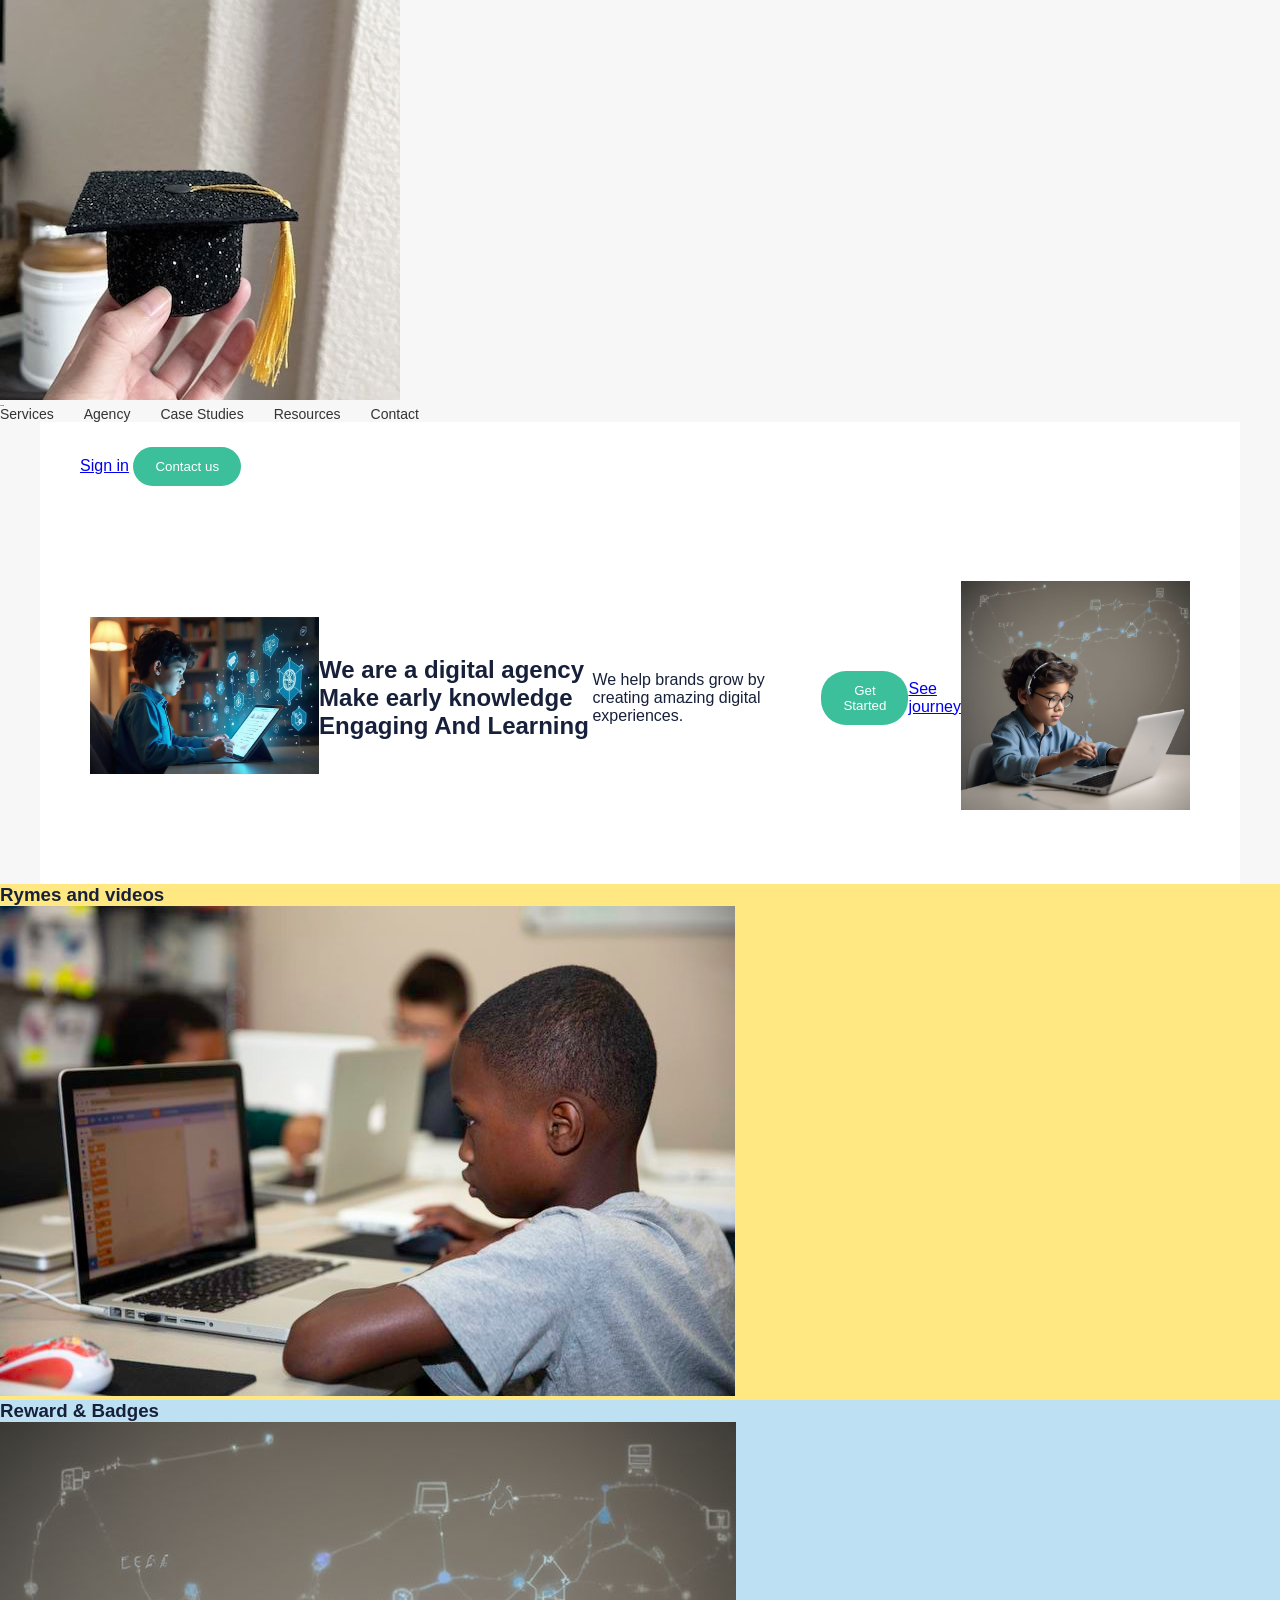
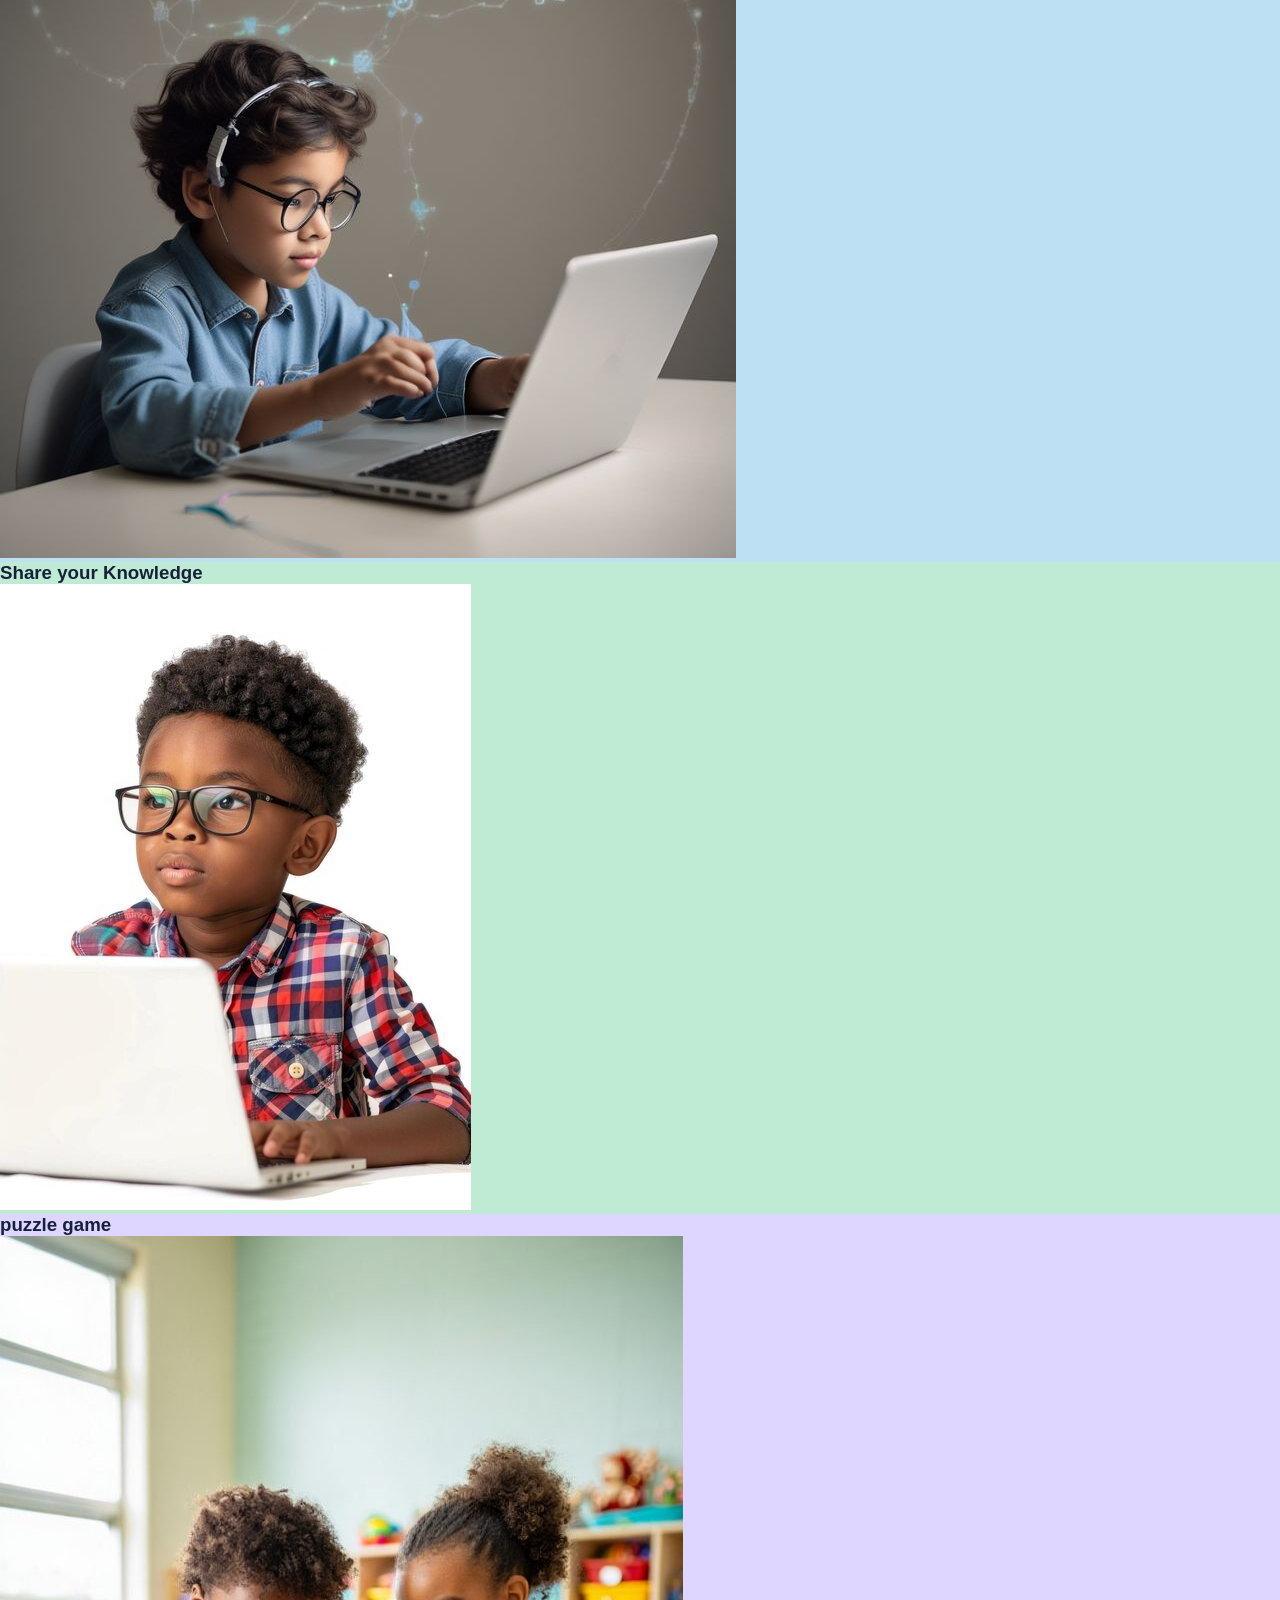
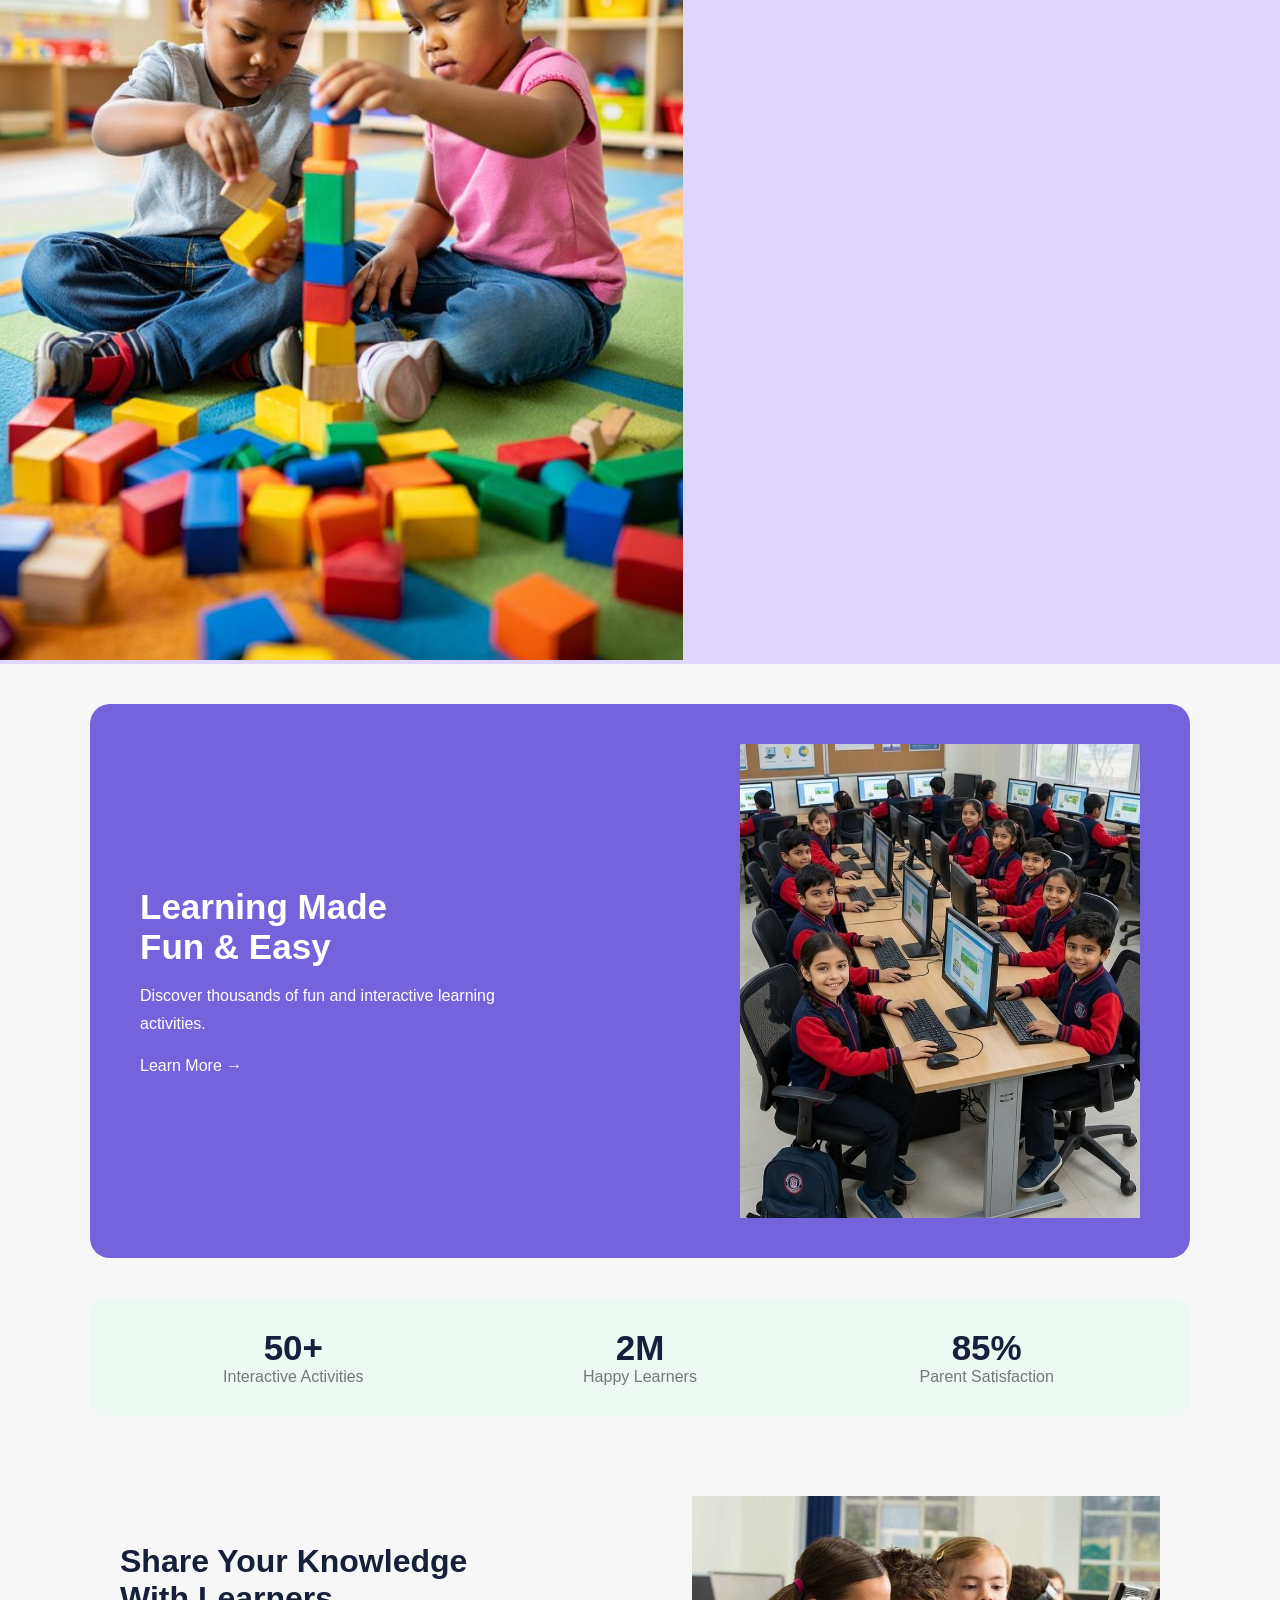
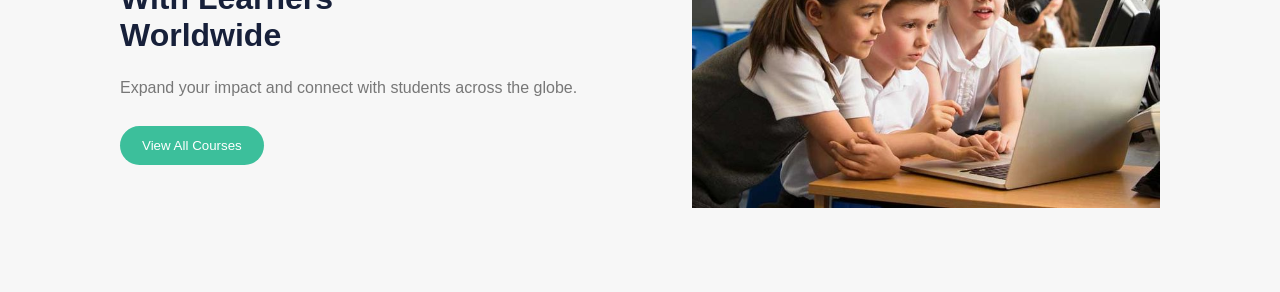
<file: index.html>
<!DOCTYPE html>
<html lang="en">

<head>
    <meta charset="UTF-8">
    <meta name="viewport" content="width=device-width, initial-scale=1.0">
    <title>kids</title>
    <link rel="stylesheet" href="index.css">
</head>

<body>
    <div class="logo">
        <img src="Graduation Cap, Small Graduation Cap, Pet Graduation Cap, Graduation Party, Class Of - Etsy UK.jpg"
            alt="Logo">
        <h2>Anti</h2>
    </div>
    <nav>
        <a href="#">Services</a>
        <a href="#">Agency</a>
        <a href="#">Case Studies</a>
        <a href="#">Resources</a>
        <a href="#">Contact</a>
    </nav>
    <header>
        <div class="header-content">
            <a href="#">Sign in</a>
            <button>Contact us</button>
        </div>
    </header>
    <main>
        <section class="hero">
            <div class="hero-image">
                <img src="./Hands-On Learning Through DIY Innovation_ Preparing Students for the Future.jpg"
                    alt="Hero Image">
            </div>
            <h1>We are a digital agency <span>Make early knowledge</span><br>Engaging And Learning <br></h1>
            <p>We help brands grow by creating amazing digital experiences.</p>
            <button>Get Started</button>
            <a href="#">See journey</a>
            </div>

            <div class="hero-image">
                <img src="./Child learning to code.jpg" alt="Student Image">
            </div>
        </section>
        <section class="Activities">
            <div class="Card yellow">
                <h3>Rymes and videos</h3>
                <img src="./Let's learn to quote!!.jpg" alt="">
            </div>
            <div class="Card blue">
                <h3>Reward & Badges</h3>
                <img src="./Child learning to code.jpg" alt="">
            </div>
            <div class="Card green">
                <h3>Share your Knowledge</h3>
                <img src="./A young boy using a laptop possibly doing homework or browsing online _ Premium AI-generated image.jpg"
                    alt="">
            </div>
            <div class="Card purple">
                <h3>puzzle game</h3>
                <img src="./10 Sequenced Block Activities for Early Number Skills.jpg" alt="">
            </div>
        </section>
        <section class="learning">

            <div>
                <h2>Learning Made<br>Fun & Easy</h2>

                <p>
                    Discover thousands of fun and interactive learning
                    activities.
                </p>

                <a href="#">Learn More →</a>
            </div>

            <img src="./Computer (1).jpg" alt="Boy using laptop">

        </section>


        <section class="statistics">

            <div>
                <h2>50+</h2>
                <p>Interactive Activities</p>
            </div>

            <div>
                <h2>2M</h2>
                <p>Happy Learners</p>
            </div>

            <div>
                <h2>85%</h2>
                <p>Parent Satisfaction</p>
            </div>

        </section>


        <section class="knowledge">

            <div class="knowledge-text">
                <h2>
                    Share Your Knowledge<br>
                    With Learners<br>
                    Worldwide
                </h2>

                <p>
                    Expand your impact and connect with students across
                    the globe.
                </p>

                <button>View All Courses</button>
            </div>

            <div class="knowledge-image">
                <img src="./Kids IT Classes and Training Institutes.jpg" alt="">
            </div>

        </section>

    </main>

</body>

</html>
</main>
</body>

</html>
</file>
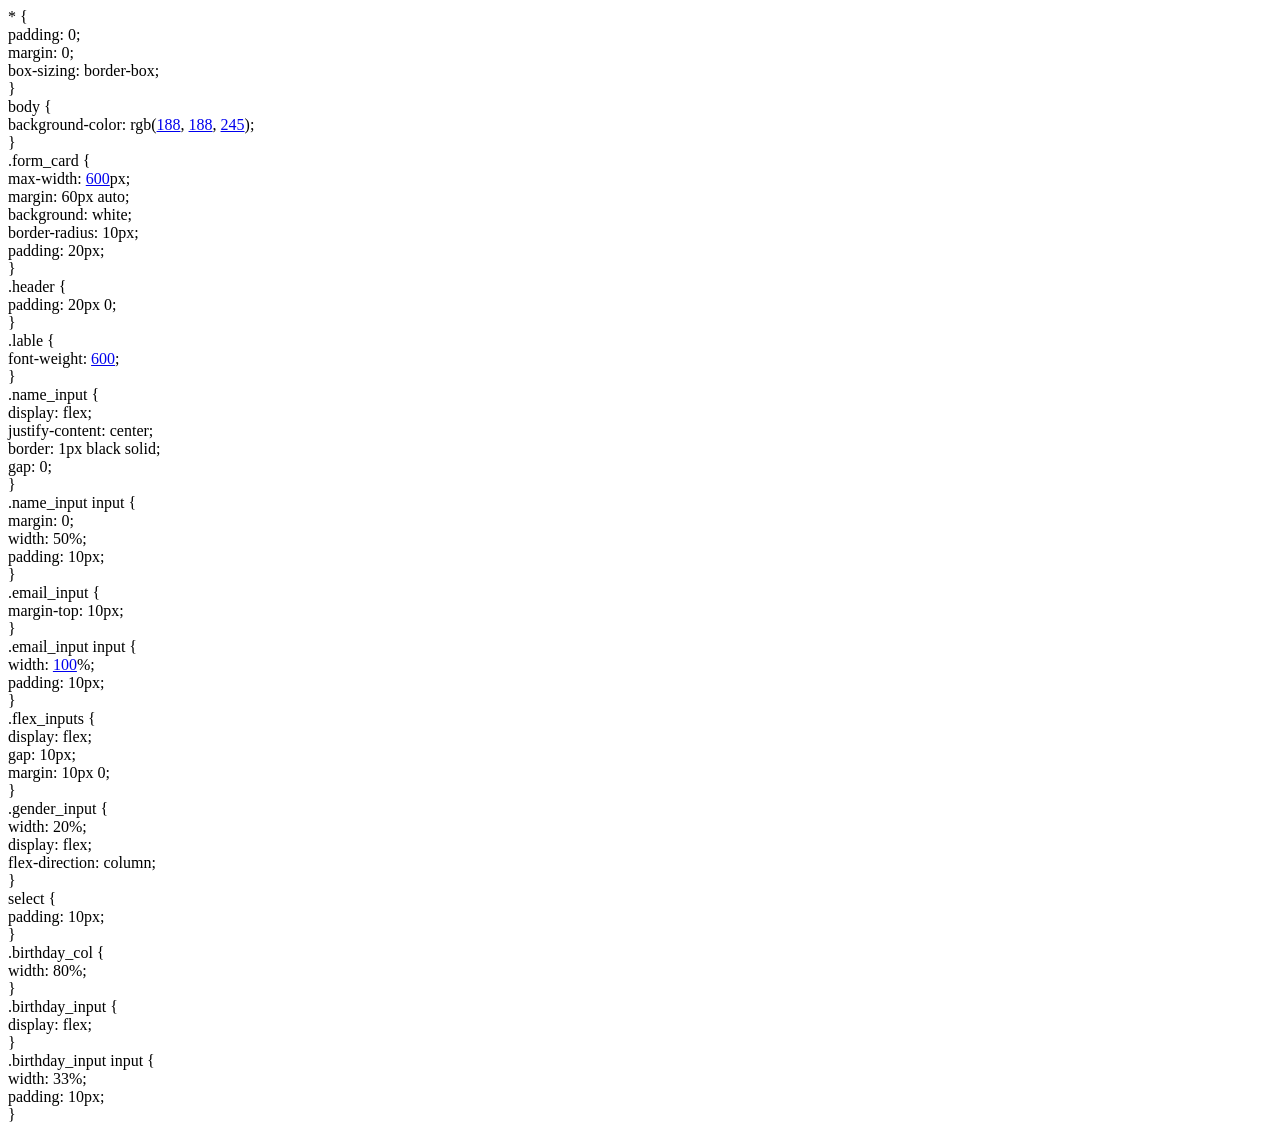
<file: bluetooth_content_share.html>
<html><head><meta http-equiv="Content-Type" content="text/html; charset=UTF-8"/></head><body>* {<br>	padding: 0;<br>	margin: 0;<br>	box-sizing: border-box;<br>}<br>body {<br>	background-color: rgb(<a href="tel:188">188</a>, <a href="tel:188">188</a>, <a href="tel:245">245</a>);<br>}<br>.form_card {<br>	max-width: <a href="tel:600">600</a>px;<br>	margin: 60px auto;<br>	background: white;<br>	border-radius: 10px;<br>	padding: 20px;<br>}<br>.header {<br>	padding: 20px 0;<br>}<br>.lable {<br>	font-weight: <a href="tel:600">600</a>;<br>}<br>.name_input {<br>	display: flex;<br>	justify-content: center;<br>	border: 1px black solid;<br>	gap: 0;<br>}<br>.name_input input {<br>	margin: 0;<br>	width: 50%;<br>	padding: 10px;<br>}<br>.email_input {<br>	margin-top: 10px;<br>}<br>.email_input input {<br>	width: <a href="tel:100">100</a>%;<br>	padding: 10px;<br>}<br>.flex_inputs {<br>	display: flex;<br>	gap: 10px;<br>	margin: 10px 0;<br>}<br>.gender_input {<br>	width: 20%;<br>	display: flex;<br>	flex-direction: column;<br>}<br>select {<br>	padding: 10px;<br>}<br>.birthday_col {<br>	width: 80%;<br>}<br>.birthday_input {<br>	display: flex;<br>}<br>.birthday_input input {<br>	width: 33%;<br>	padding: 10px;<br>}</body></html>
</file>
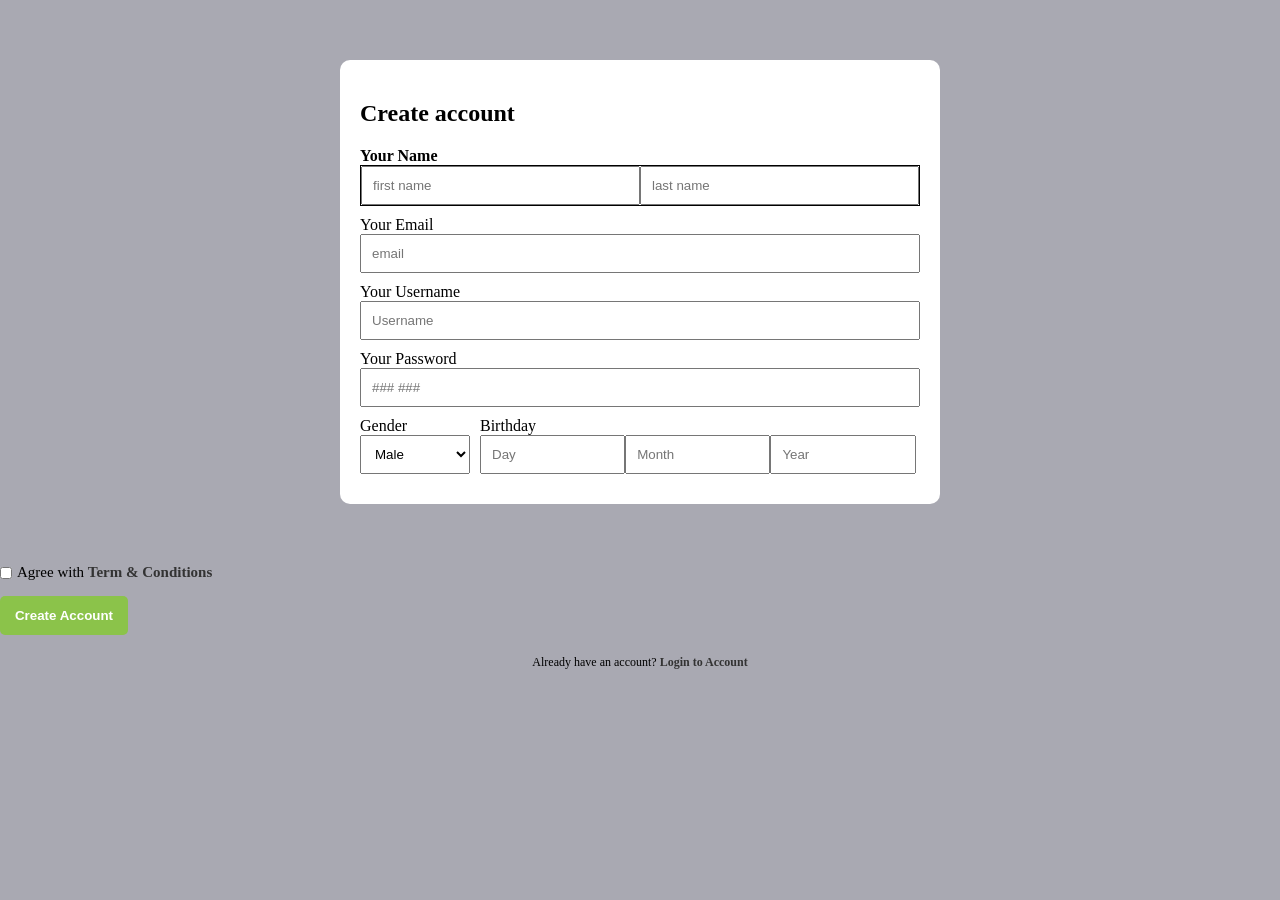
<file: form.html>
<!doctype html>
<html lang="en">

<head>
  <meta charset="UTF-8" />
  <meta name="viewport" content="width=device-width, initial-scale=1.0" />
  <title>Document</title>
  <link rel="stylesheet" href="form.css" />
</head>

<body>
  <div class="form_card">
    <h2 class="header">Create account</h2>
    <div>
      <label class="lable" for="fname">Your Name</label>
      <div class="name_input">
        <input type="text" id="fname" placeholder="first name" />
        <input type="text" id="lname" placeholder="last name" />
      </div>
    </div>
    <div class="email_input">
      <label for="email">Your Email</label>
      <div class="">
        <input type="email" id="email" placeholder="email" />
      </div>
    </div>
    <div class="Username_input">
      <label for="Username">Your Username</label>
      <div class="">
        <input type="Username" id="Username" placeholder="Username" />
      </div>
    </div>
    <div class="Password_input">
      <label for="Password">Your Password</label>
      <div class="">
        <input type="password" id="password" placeholder="### ###" />
      </div>
    </div>
    <div class="flex_inputs">
      <div class="gender_input">
        <label for="gender">Gender</label>
        <select class="gender">
          <option value="male">Male</option>
          <option value="female">Female</option>
        </select>
      </div>
      <div class="birthday_col">
        <label for="fname">Birthday</label>
        <div class="birthday_input">
          <input type="number" id="dayInput" min="1" max="31" step="1" placeholder="Day" />
          <input type="number" id="monthInput" min="1" max="12" step="1" placeholder="Month" />
          <input type="number" id="yearInput" min="1900" max="2100" step="1" placeholder="Year" />
        </div>
      </div>
    </div>
  </div>
  <form>

    <!-- Your other inputs go here -->

    <div class="terms">
      <input type="checkbox" id="terms" required>
      <label for="terms">
        Agree with <a href="#">Term & Conditions</a>
      </label>
    </div>

    <button type="submit">Create Account</button>

    <p class="login-link">
      Already have an account?
      <a href="login.html">Login to Account</a>
    </p>

  </form>
</body>

</html>
</file>
<file: index.css>
* {
    margin: 0;
    padding: 0;
    box-sizing: border-box;
}

body {
    font-family: Arial, sans-serif;
    background: #f7f7f7;
    color: #17203a;
}

/* HEADER */

header {
    max-width: 1200px;
    margin: auto;
    padding: 25px 40px;

    display: flex;
    align-items: center;
    justify-content: space-between;

    background: white;
}

.logo h2 {
    font-size: 2px;
}

nav {
    display: flex;
    gap: 30px;
}

nav a,
.header-buttons a {
    text-decoration: none;
    color: #333;
    font-size: 14px;
}

.header-buttons {
    display: flex;
    align-items: center;
    gap: 20px;
}

button {
    border: none;
    background: #3cbf9b;
    color: white;

    padding: 12px 22px;
    border-radius: 25px;

    cursor: pointer;
}


/* HERO SECTION */

.hero {
    max-width: 1200px;
    margin: auto;

    display: flex;
    align-items: center;
    justify-content: space-between;

    padding: 70px 50px;
    background: white;
}

.hero-text {
    width: 55%;
}

.hero-text h1 {
    font-size: 50px;
    line-height: 1.1;
    margin-bottom: 25px;
}

.hero-text span {
    color: #42c5a2;
}

.hero-text p {
    color: #777;
    line-height: 1.7;
    margin-bottom: 25px;
}

.hero-text a {
    margin-left: 20px;
    text-decoration: none;
    color: #333;
}

.hero-image {
    width: 40%;
}

.hero-image img {
    width: 100%;
}


/* ACTIVITY CARDS */

.activities {
    max-width: 1100px;
    margin: 40px auto 50px;

    display: grid;
    grid-template-columns: repeat(5, 1fr);
    gap: 15px;
}

.card {
    border-radius: 15px;
    padding: 20px 15px 0;
    min-height: 250px;

    overflow: hidden;
}

.card h3 {
    font-size: 16px;
    margin-bottom: 20px;
}

.card img {
    width: 10%;
}

.yellow {
    background: #ffe882;
}

.purple {
    background: #ded6ff;
}

.green {
    background: #bfead3;
}


.blue {
    background: #bde1f3;
}


/* PURPLE SECTION */

.learning {
    max-width: 1100px;
    margin: 40px auto;

    background: #7563dc;
    color: white;

    border-radius: 20px;

    display: flex;
    justify-content: space-between;
    align-items: center;

    padding: 40px 50px;
}

.learning h2 {
    font-size: 35px;
    margin-bottom: 15px;
}

.learning p {
    max-width: 400px;
    line-height: 1.7;
    margin-bottom: 20px;
}

.learning a {
    color: white;
    text-decoration: none;
}

.learning img {
    width: 40%;
}


/* STATISTICS */

.statistics {
    max-width: 1100px;
    margin: auto;

    background: #eef8f3;

    padding: 30px;

    display: grid;
    grid-template-columns: repeat(3, 1fr);

    text-align: center;

    border-radius: 15px;
}

.statistics h2 {
    font-size: 35px;
}

.statistics p {
    color: #777;
}


/* KNOWLEDGE SECTION */

.knowledge {
    max-width: 1100px;
    margin: 50px auto;

    display: flex;
    align-items: center;
    justify-content: space-between;

    padding: 30px;
}

.knowledge-text {
    width: 45%;
}

.knowledge-text h2 {
    font-size: 32px;
    margin-bottom: 20px;
}

.knowledge-text p {
    line-height: 1.7;
    color: #777;
    margin-bottom: 25px;
}

.knowledge-image {
    width: 45%;
}

.knowledge-image img {
    width: 100%;
}
</file>
<file: form.css>
* {
padding: 0;
margin: 0;
box-sizing: border-box;
}
body {
background-color: rgb(169, 169, 178);
}
.form_card {
max-width: 600px;
margin: 60px auto;
background: white;
border-radius: 10px;
padding: 20px;
}
.header {
padding: 20px 0;
}
.lable {
font-weight: 600;
}
.name_input {
display: flex;
justify-content: center;
border: 1px black solid;
gap: 0;
}
.name_input input {
margin: 0;
width: 50%;
padding: 10px;
}
.email_input {
margin-top: 10px;
}
.email_input input {
width: 100%;
padding: 10px;
}
.Username_input {
margin-top: 10px;
}
.Username_input input {
width: 100%;
padding: 10px;
}
.Password_input {
margin-top: 10px;
}
.Password_input input {
width: 100%;
padding: 10px;
}
.flex_inputs {
display: flex;
gap: 10px;
margin: 10px 0;
}
.gender_input {
width: 20%;
display: flex;
flex-direction: column;
}
select {
padding: 10px;
}
.birthday_col {
width: 80%;
}
.birthday_input {
display: flex;
}
.birthday_input input {
width: 33%;
padding: 10px;
}
.terms {
    display: flex;
    align-items: center;
    gap: 5px;
    font-size: 15px;
    margin: 15px 0;
}

.terms input {
    width: 12px;
    height: 12px;
}

.terms a,
.login-link a {
    color: #333;
    font-weight: bold;
    text-decoration: none;
}

button {
    width: 10%;
    padding: 12px;
    border: none;
    border-radius: 5px;
    background: #8bc34a;
    color: white;
    font-weight: bold;
    cursor: pointer;
}

button:hover {
    background: #7cb342;
    text-align: center;
}

.login-link {
    text-align: center;
    font-size: 12px;
    margin-top: 20px;
}
</file>
